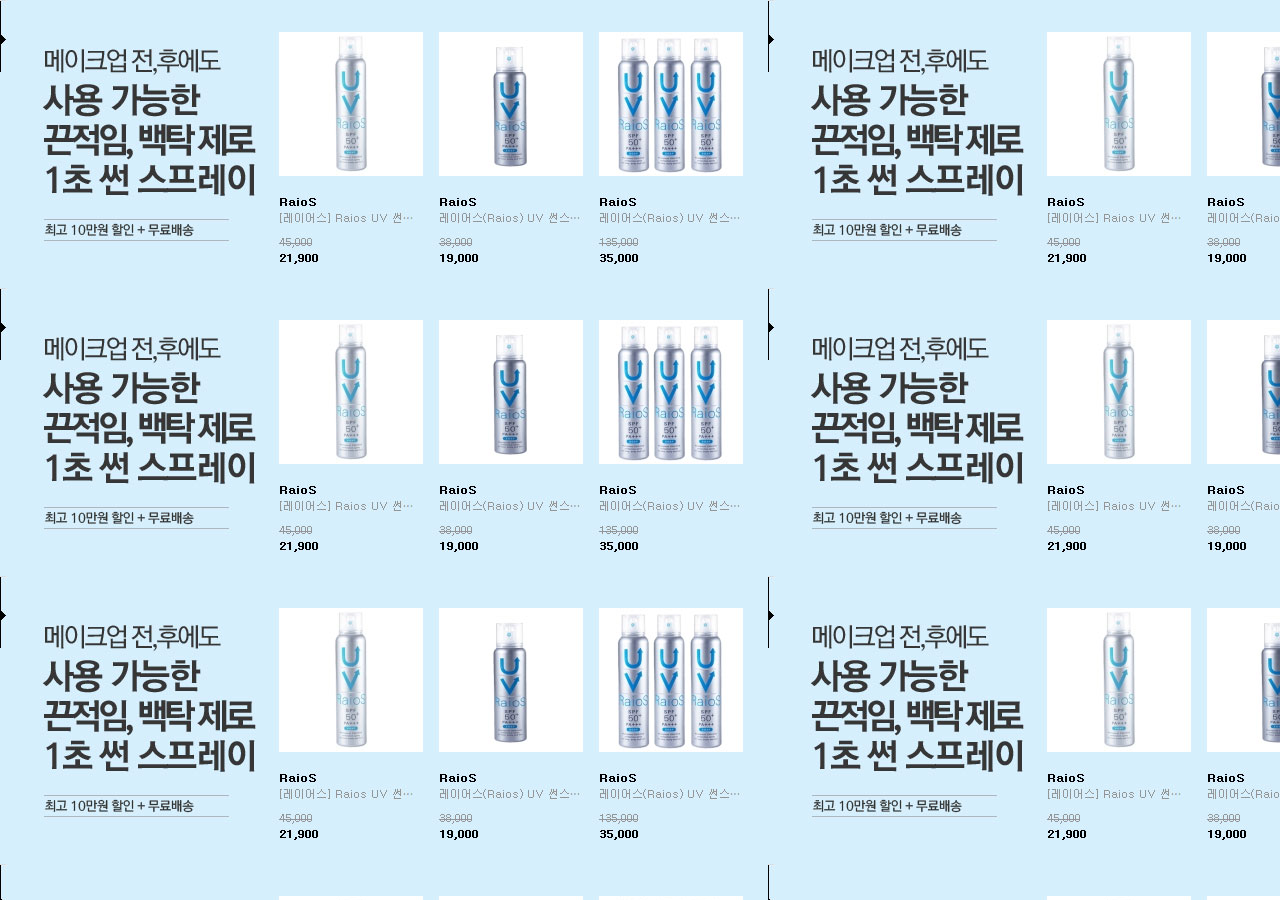
<file: sub/sub01.html>
<!doctype html>
<html lang="en">
  <head>
    <meta charset="UTF-8" />
    <meta name="viewport" content="width=device-width, initial-scale=1.0" />
    <title>Sub01</title>
    <style>
      * {
        margin: 0;
        padding: 0;
      }
      body {
        background: url(../img/best_main01.jpg);
      }
    </style>
  </head>
  <body></body>
</html>
</file>
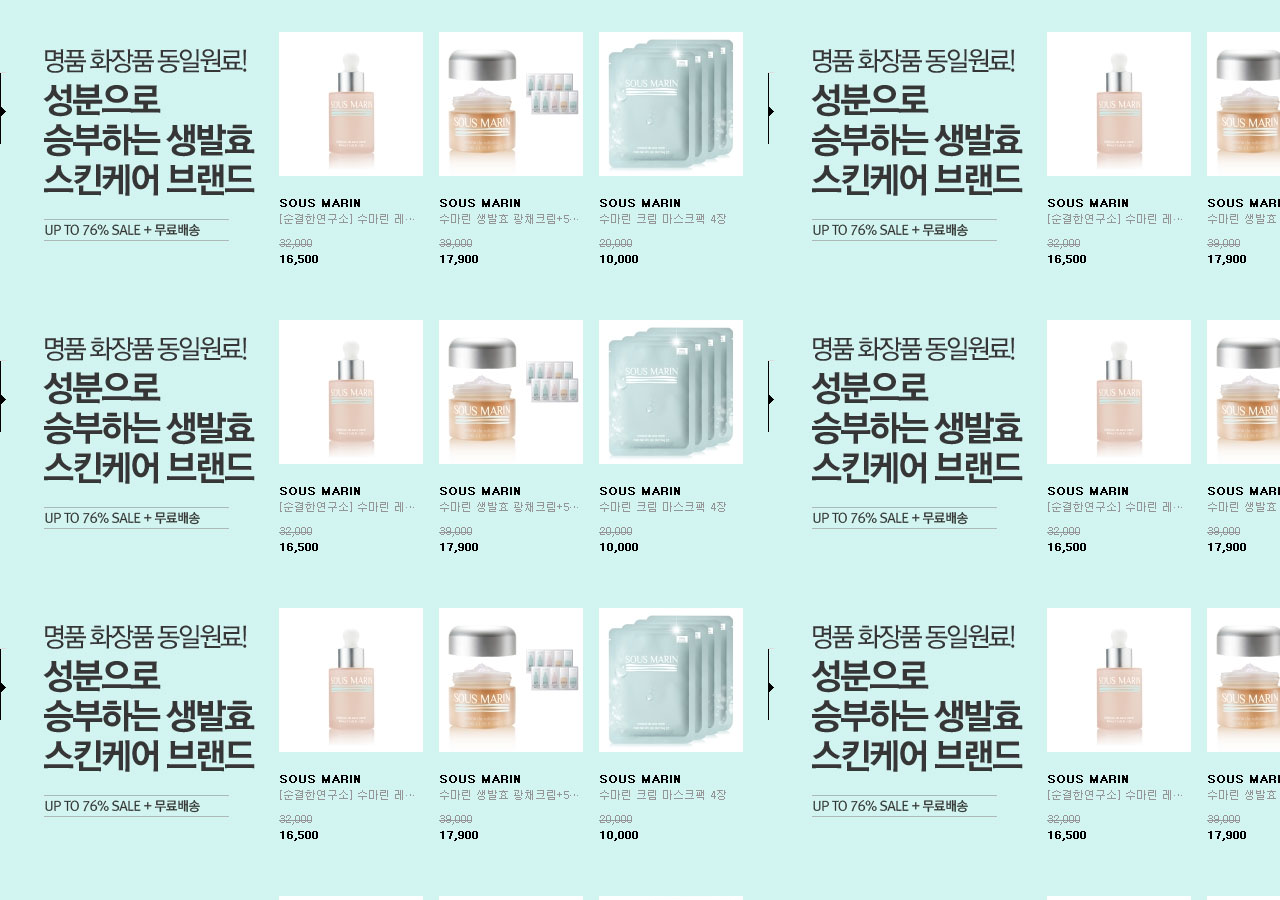
<file: sub/sub02.html>
<!doctype html>
<html lang="en">
  <head>
    <meta charset="UTF-8" />
    <meta name="viewport" content="width=device-width, initial-scale=1.0" />
    <title>Sub02</title>
    <style>
      * {
        margin: 0;
        padding: 0;
      }
      body {
        background: url(../img/best_main02.jpg);
      }
    </style>
  </head>
  <body></body>
</html>
</file>
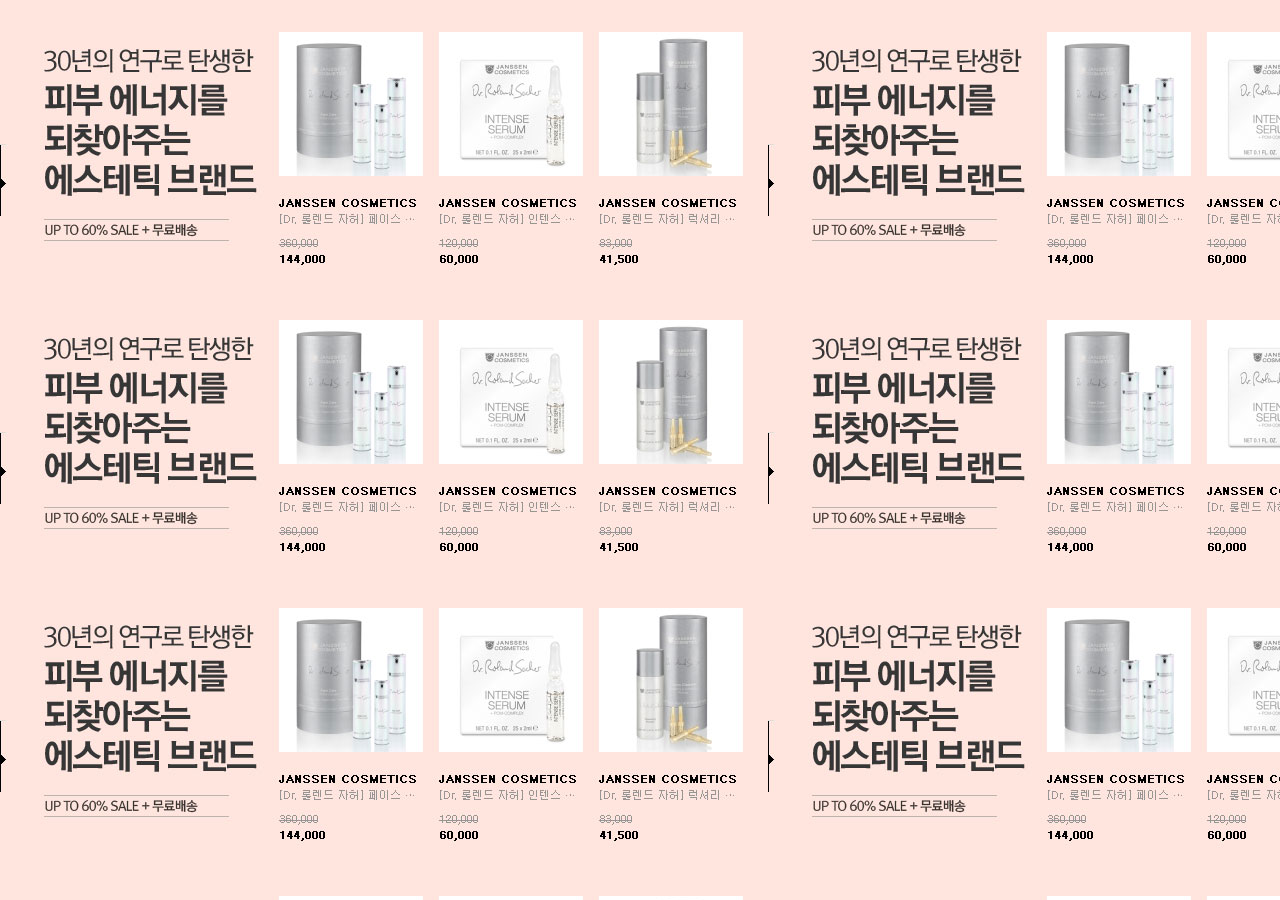
<file: sub/sub03.html>
<!doctype html>
<html lang="en">
  <head>
    <meta charset="UTF-8" />
    <meta name="viewport" content="width=device-width, initial-scale=1.0" />
    <title>Sub03</title>
    <style>
      * {
        margin: 0;
        padding: 0;
      }
      body {
        background: url(../img/best_main03.jpg);
      }
    </style>
  </head>
  <body></body>
</html>
</file>
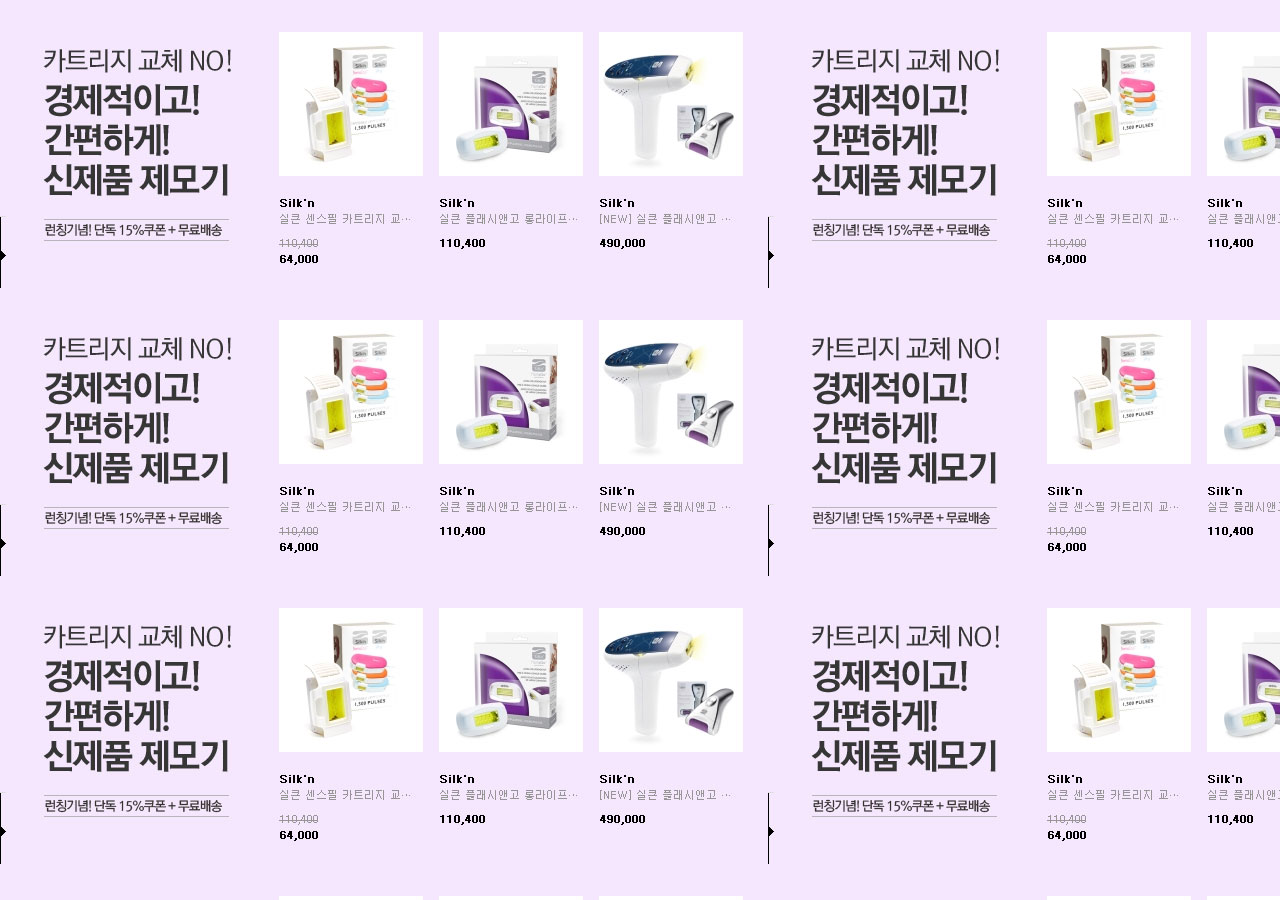
<file: sub/sub04.html>
<!doctype html>
<html lang="en">
  <head>
    <meta charset="UTF-8" />
    <meta name="viewport" content="width=device-width, initial-scale=1.0" />
    <title>Sub04</title>
    <style>
      * {
        margin: 0;
        padding: 0;
      }
      body {
        background: url(../img/best_main04.jpg);
      }
    </style>
  </head>
  <body></body>
</html>
</file>
